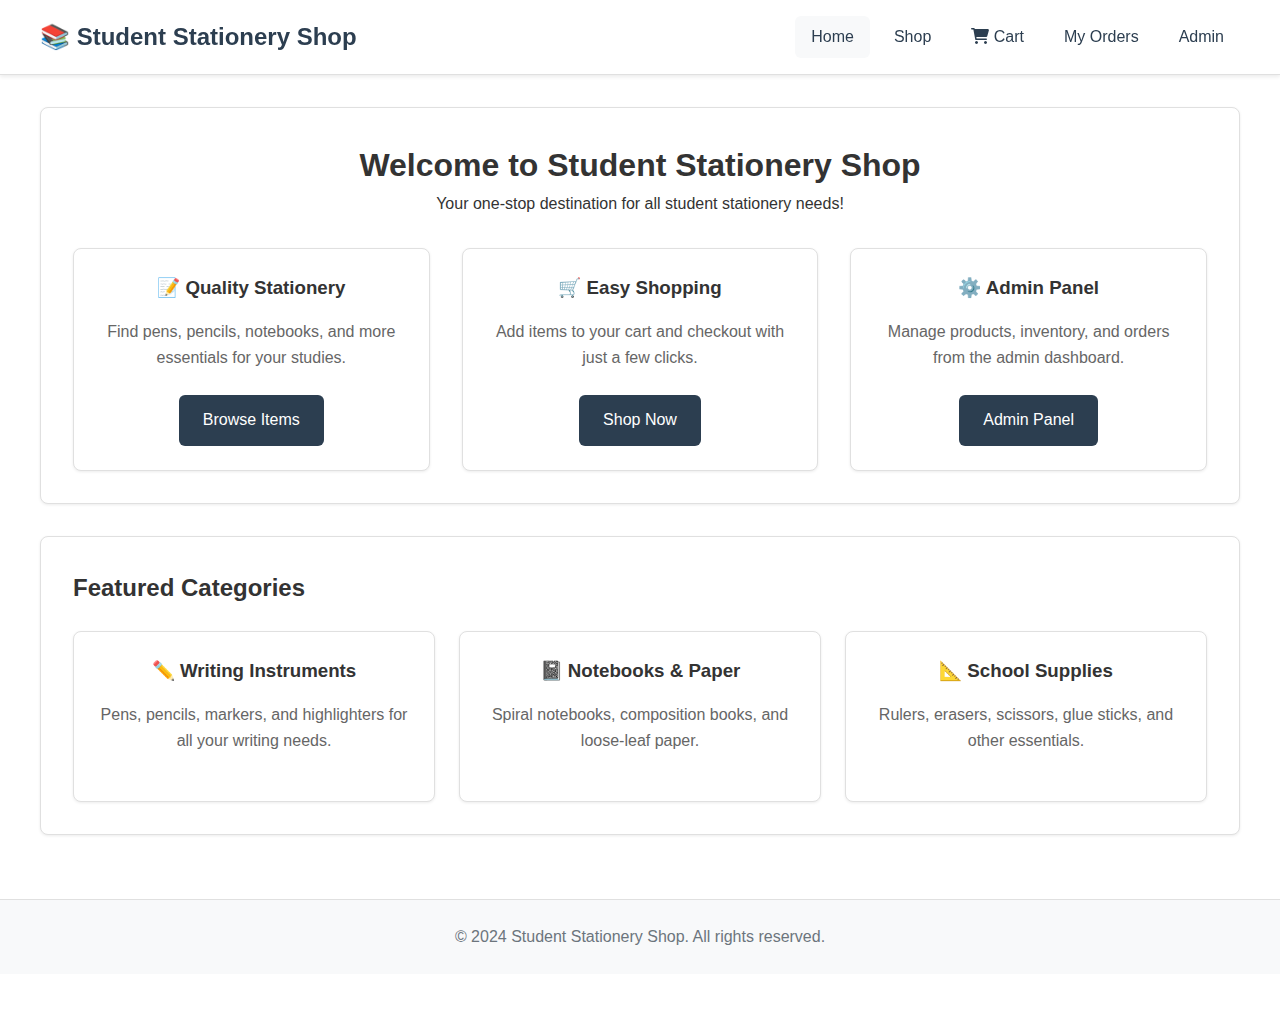
<file: index.html>
<!DOCTYPE html>
<html lang="en">
<head>
    <meta charset="UTF-8">
    <meta name="viewport" content="width=device-width, initial-scale=1.0">
    <title>Student Stationery Shop</title>
    <link rel="stylesheet" href="style.css">
    <link rel="stylesheet" href="https://cdnjs.cloudflare.com/ajax/libs/font-awesome/6.0.0/css/all.min.css">
</head>
<body>
    <header>
        <nav class="container">
            <div class="logo">📚 Student Stationery Shop</div>
            <ul class="nav-links">
                <li><a href="index.html" class="active">Home</a></li>
                <li><a href="shop.html">Shop</a></li>
                <li><a href="cart.html" class="cart-link">
                    <i class="fas fa-shopping-cart"></i> Cart
                    <span class="cart-badge" id="cartBadge">0</span>
                </a></li>
                <li><a href="orders.html">My Orders</a></li>
                <li><a href="admin.html">Admin</a></li>
            </ul>
        </nav>
    </header>

    <main>
        <div class="container">
            <div class="card text-center">
                <h1>Welcome to Student Stationery Shop</h1>
                <p>Your one-stop destination for all student stationery needs!</p>
                
                <div class="dashboard-grid mt-2">
                    <div class="dashboard-card">
                        <h3>📝 Quality Stationery</h3>
                        <p>Find pens, pencils, notebooks, and more essentials for your studies.</p>
                        <a href="shop.html" class="btn">Browse Items</a>
                    </div>
                    
                    <div class="dashboard-card">
                        <h3>🛒 Easy Shopping</h3>
                        <p>Add items to your cart and checkout with just a few clicks.</p>
                        <a href="shop.html" class="btn">Shop Now</a>
                    </div>
                    
                    <div class="dashboard-card">
                        <h3>⚙️ Admin Panel</h3>
                        <p>Manage products, inventory, and orders from the admin dashboard.</p>
                        <a href="admin.html" class="btn">Admin Panel</a>
                    </div>
                </div>
            </div>

            <div class="card">
                <h2>Featured Categories</h2>
                <div class="items-grid">
                    <div class="item-card">
                        <h3>✏️ Writing Instruments</h3>
                        <p>Pens, pencils, markers, and highlighters for all your writing needs.</p>
                    </div>
                    
                    <div class="item-card">
                        <h3>📓 Notebooks & Paper</h3>
                        <p>Spiral notebooks, composition books, and loose-leaf paper.</p>
                    </div>
                    
                    <div class="item-card">
                        <h3>📐 School Supplies</h3>
                        <p>Rulers, erasers, scissors, glue sticks, and other essentials.</p>
                    </div>
                </div>
            </div>
        </div>
    </main>

    <footer>
        <div class="container">
            <p>&copy; 2024 Student Stationery Shop. All rights reserved.</p>
        </div>
    </footer>

</body>
</html>
</file>
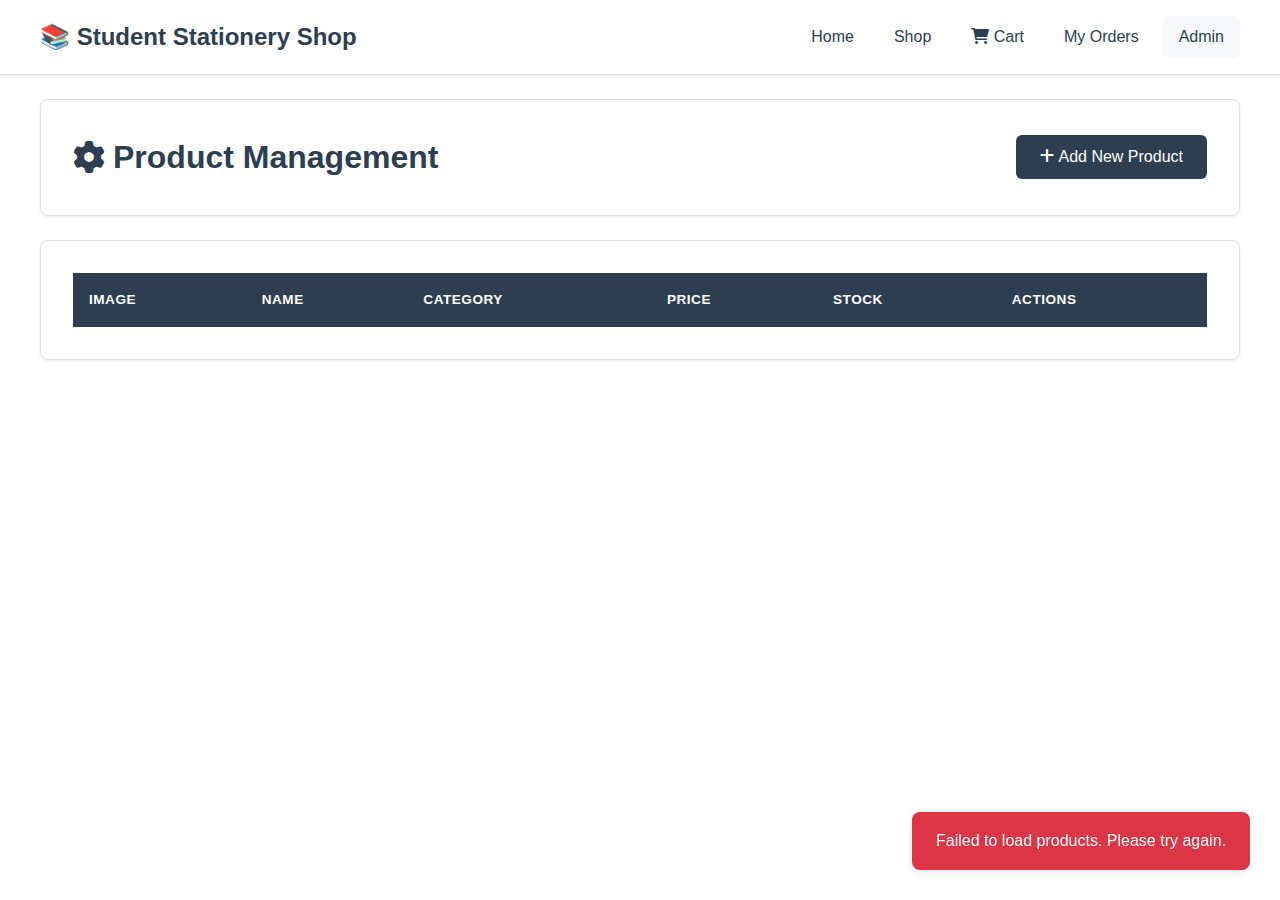
<file: admin.html>
<!DOCTYPE html>
<html lang="en">
<head>
    <meta charset="UTF-8">
    <meta name="viewport" content="width=device-width, initial-scale=1.0">
    <title>Admin - Product Management</title>
    <link rel="stylesheet" href="style.css">
    <link rel="stylesheet" href="https://cdnjs.cloudflare.com/ajax/libs/font-awesome/6.0.0/css/all.min.css">
</head>
<body>
    <header>
        <nav class="container">
            <div class="logo">📚 Student Stationery Shop</div>
            <ul class="nav-links">
                <li><a href="index.html">Home</a></li>
                <li><a href="shop.html">Shop</a></li>
                <li><a href="cart.html" class="cart-link">
                    <i class="fas fa-shopping-cart"></i> Cart
                    <span class="cart-badge" id="cartBadge">0</span>
                </a></li>
                <li><a href="orders.html">My Orders</a></li>
                <li><a href="admin.html" class="active">Admin</a></li>
            </ul>
        </nav>
    </header>

    <main>
        <div class="container">
            <div class="admin-header">
                <h1><i class="fas fa-cog"></i> Product Management</h1>
                <button id="addProductBtn" class="btn btn-primary">
                    <i class="fas fa-plus"></i> Add New Product
                </button>
            </div>

            <div id="loading" class="loading">
                <div class="spinner"></div>
                <p>Loading products...</p>
            </div>

            <div class="admin-content">
                <div class="products-table-container">
                    <table class="products-table" id="productsTable">
                        <thead>
                            <tr>
                                <th>Image</th>
                                <th>Name</th>
                                <th>Category</th>
                                <th>Price</th>
                                <th>Stock</th>
                                <th>Actions</th>
                            </tr>
                        </thead>
                        <tbody id="productsTableBody">
                            <!-- Products will be loaded here -->
                        </tbody>
                    </table>
                </div>
            </div>
        </div>
    </main>

    <!-- Add/Edit Product Modal -->
    <div id="productFormModal" class="modal">
        <div class="modal-content modal-form">
            <span class="close">&times;</span>
            <h2 id="modalTitle">Add New Product</h2>
            <form id="productForm">
                <input type="hidden" id="productId">
                
                <div class="form-group">
                    <label for="productName">Product Name *</label>
                    <input type="text" id="productName" required>
                </div>

                <div class="form-group">
                    <label for="productDescription">Description</label>
                    <textarea id="productDescription" rows="4"></textarea>
                </div>

                <div class="form-row">
                    <div class="form-group">
                        <label for="productPrice">Price *</label>
                        <input type="number" id="productPrice" step="0.01" min="0" required>
                    </div>

                    <div class="form-group">
                        <label for="productStock">Stock *</label>
                        <input type="number" id="productStock" min="0" required>
                    </div>
                </div>

                <div class="form-group">
                    <label for="productCategory">Category</label>
                    <select id="productCategory">
                        <option value="">Select a category</option>
                        <option value="Writing Instruments">Writing Instruments</option>
                        <option value="Notebooks">Notebooks</option>
                        <option value="School Supplies">School Supplies</option>
                        <option value="Art Supplies">Art Supplies</option>
                    </select>
                </div>

                <div class="form-group">
                    <label for="productImage">Image URL</label>
                    <input type="url" id="productImage" placeholder="https://example.com/image.jpg">
                </div>

                <div class="form-actions">
                    <button type="button" id="cancelBtn" class="btn btn-secondary">Cancel</button>
                    <button type="submit" class="btn btn-primary">
                        <i class="fas fa-save"></i> Save Product
                    </button>
                </div>
            </form>
        </div>
    </div>

    <!-- Delete Confirmation Modal -->
    <div id="deleteModal" class="modal">
        <div class="modal-content modal-small">
            <h3><i class="fas fa-exclamation-triangle"></i> Confirm Delete</h3>
            <p>Are you sure you want to delete this product?</p>
            <div class="form-actions">
                <button id="cancelDeleteBtn" class="btn btn-secondary">Cancel</button>
                <button id="confirmDeleteBtn" class="btn btn-danger">
                    <i class="fas fa-trash"></i> Delete
                </button>
            </div>
        </div>
    </div>

    <!-- Toast Notification -->
    <div id="toast" class="toast"></div>

    <script src="admin.js"></script>
</body>
</html>
</file>
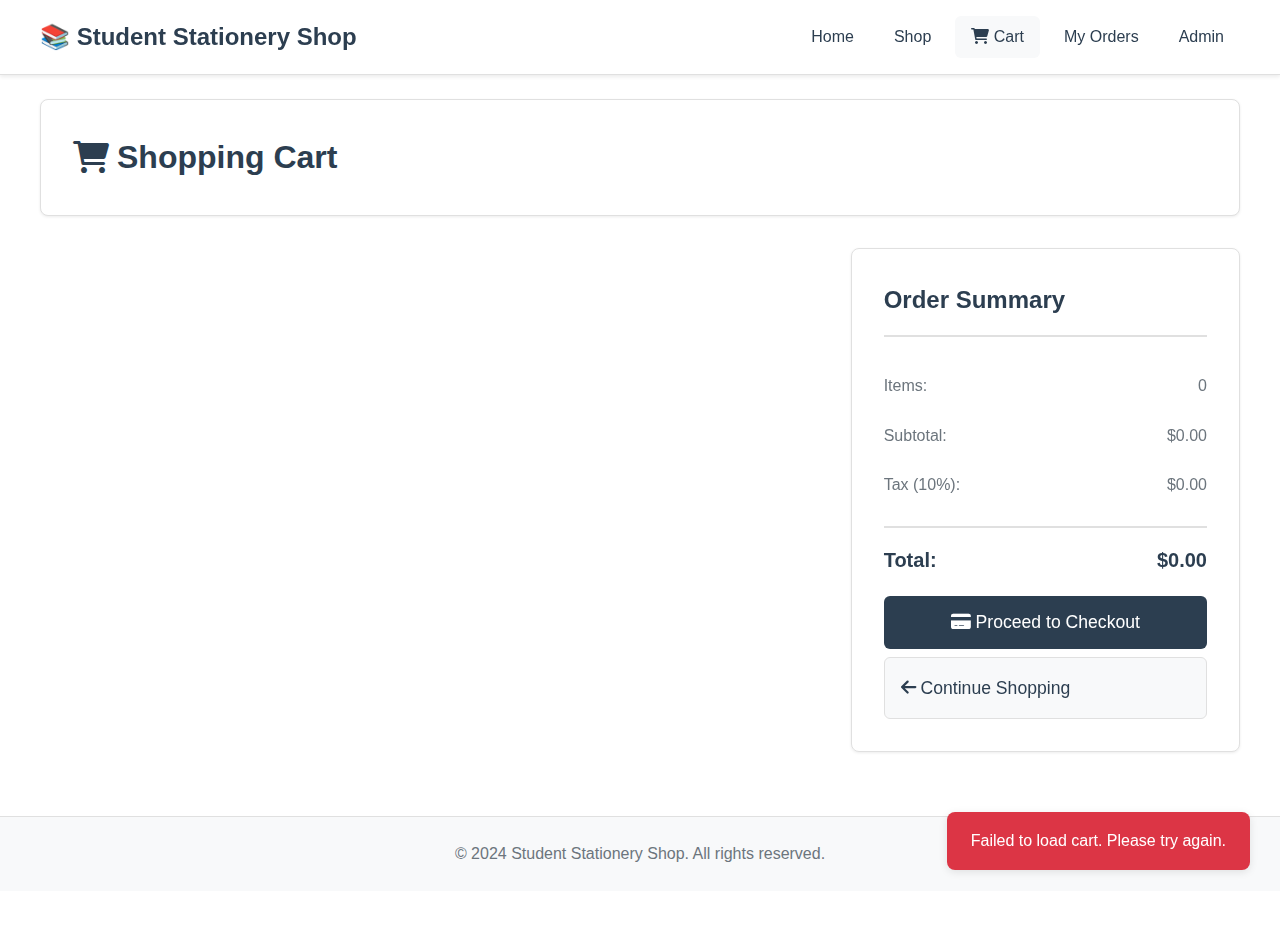
<file: cart.html>
<!DOCTYPE html>
<html lang="en">
<head>
    <meta charset="UTF-8">
    <meta name="viewport" content="width=device-width, initial-scale=1.0">
    <title>Shopping Cart - Student Stationery</title>
    <link rel="stylesheet" href="style.css">
    <link rel="stylesheet" href="https://cdnjs.cloudflare.com/ajax/libs/font-awesome/6.0.0/css/all.min.css">
</head>
<body>
    <header>
        <nav class="container">
            <div class="logo">📚 Student Stationery Shop</div>
            <ul class="nav-links">
                <li><a href="index.html">Home</a></li>
                <li><a href="shop.html">Shop</a></li>
                <li><a href="cart.html" class="active cart-link">
                    <i class="fas fa-shopping-cart"></i> Cart
                    <span class="cart-badge" id="cartBadge">0</span>
                </a></li>
                <li><a href="orders.html">My Orders</a></li>
                <li><a href="admin.html">Admin</a></li>
            </ul>
        </nav>
    </header>

    <main>
        <div class="container">
            <div class="cart-header">
                <h1><i class="fas fa-shopping-cart"></i> Shopping Cart</h1>
            </div>

            <div id="loading" class="loading">
                <div class="spinner"></div>
                <p>Loading cart...</p>
            </div>

            <div class="cart-content">
                <div class="cart-items" id="cartItems">
                    <!-- Cart items will be loaded here -->
                </div>

                <div class="cart-summary">
                    <h2>Order Summary</h2>
                    <div class="summary-row">
                        <span>Items:</span>
                        <span id="itemCount">0</span>
                    </div>
                    <div class="summary-row">
                        <span>Subtotal:</span>
                        <span id="subtotal">$0.00</span>
                    </div>
                    <div class="summary-row">
                        <span>Tax (10%):</span>
                        <span id="tax">$0.00</span>
                    </div>
                    <div class="summary-row total">
                        <span>Total:</span>
                        <span id="total">$0.00</span>
                    </div>
                    <button id="checkoutBtn" class="btn btn-primary btn-large">
                        <i class="fas fa-credit-card"></i> Proceed to Checkout
                    </button>
                    <a href="shop.html" class="btn btn-secondary btn-large">
                        <i class="fas fa-arrow-left"></i> Continue Shopping
                    </a>
                </div>
            </div>

            <div id="emptyCart" class="empty-state" style="display: none;">
                <i class="fas fa-shopping-cart"></i>
                <h2>Your Cart is Empty</h2>
                <p>Add some products to your cart to get started!</p>
                <a href="shop.html" class="btn btn-primary">
                    <i class="fas fa-shopping-bag"></i> Browse Products
                </a>
            </div>
        </div>
    </main>

    <footer>
        <div class="container">
            <p>&copy; 2024 Student Stationery Shop. All rights reserved.</p>
        </div>
    </footer>

    <!-- Toast Notification -->
    <div id="toast" class="toast"></div>

    <script src="cart.js"></script>
</body>
</html>
</file>
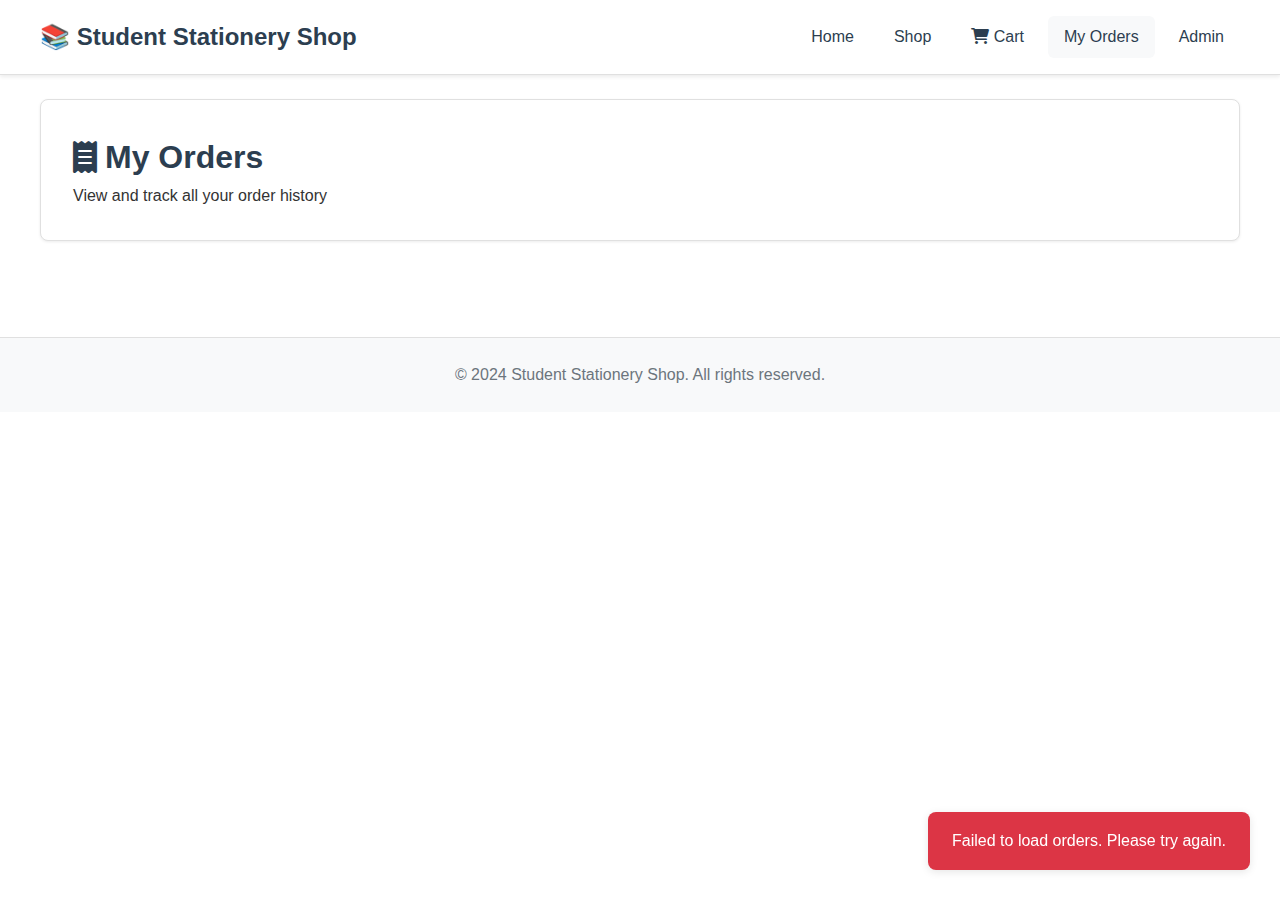
<file: orders.html>
<!DOCTYPE html>
<html lang="en">
<head>
    <meta charset="UTF-8">
    <meta name="viewport" content="width=device-width, initial-scale=1.0">
    <title>My Orders - Student Stationery</title>
    <link rel="stylesheet" href="style.css">
    <link rel="stylesheet" href="https://cdnjs.cloudflare.com/ajax/libs/font-awesome/6.0.0/css/all.min.css">
</head>
<body>
    <header>
        <nav class="container">
            <div class="logo">📚 Student Stationery Shop</div>
            <ul class="nav-links">
                <li><a href="index.html">Home</a></li>
                <li><a href="shop.html">Shop</a></li>
                <li><a href="cart.html" class="cart-link">
                    <i class="fas fa-shopping-cart"></i> Cart
                    <span class="cart-badge" id="cartBadge">0</span>
                </a></li>
                <li><a href="orders.html" class="active">My Orders</a></li>
                <li><a href="admin.html">Admin</a></li>
            </ul>
        </nav>
    </header>

    <main>
        <div class="container">
            <div class="orders-header">
                <h1><i class="fas fa-receipt"></i> My Orders</h1>
                <p>View and track all your order history</p>
            </div>

            <div id="loading" class="loading">
                <div class="spinner"></div>
                <p>Loading orders...</p>
            </div>

            <div class="orders-list" id="ordersList">
                <!-- Orders will be loaded here -->
            </div>

            <div id="emptyState" class="empty-state" style="display: none;">
                <i class="fas fa-shopping-bag"></i>
                <h2>No Orders Yet</h2>
                <p>You haven't placed any orders. Start shopping to see your order history here!</p>
                <a href="shop.html" class="btn btn-primary">
                    <i class="fas fa-shopping-bag"></i> Start Shopping
                </a>
            </div>
        </div>
    </main>

    <footer>
        <div class="container">
            <p>&copy; 2024 Student Stationery Shop. All rights reserved.</p>
        </div>
    </footer>

    <!-- Order Detail Modal -->
    <div id="orderDetailModal" class="modal">
        <div class="modal-content modal-large">
            <span class="close">&times;</span>
            <div id="orderDetailBody"></div>
        </div>
    </div>

    <!-- Toast Notification -->
    <div id="toast" class="toast"></div>

    <script src="orders.js"></script>
</body>
</html>
</file>
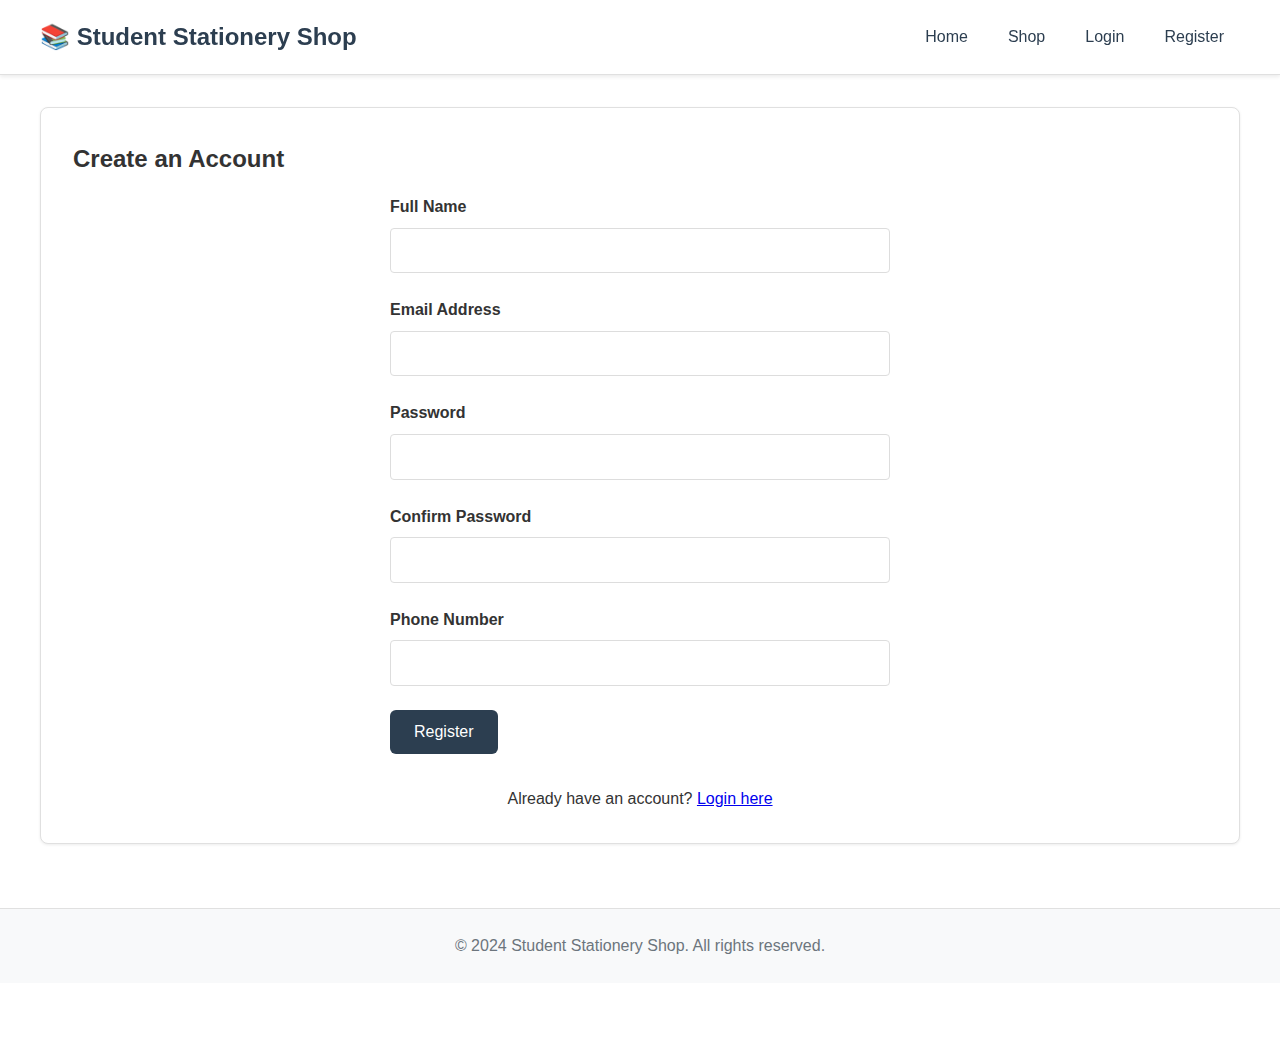
<file: register.html>
<!DOCTYPE html>
<html lang="en">
<head>
    <meta charset="UTF-8">
    <meta name="viewport" content="width=device-width, initial-scale=1.0">
    <title>Register - Student Stationery Shop</title>
    <link rel="stylesheet" href="style.css">
</head>
<body>
    <header>
        <nav class="container">
            <div class="logo">📚 Student Stationery Shop</div>
            <ul class="nav-links">
                <li><a href="index.html">Home</a></li>
                <li><a href="shop.html">Shop</a></li>
                <li><a href="login.html">Login</a></li>
                <li><a href="register.html">Register</a></li>
            </ul>
        </nav>
    </header>

    <main>
        <div class="container">
            <div class="card">
                <h2>Create an Account</h2>
                <form id="registrationForm" class="form">
                    <!-- Inline message area for success / error messages -->
                    <div id="formMessage" aria-live="polite" style="margin-bottom:1rem"></div>
                    <div class="form-group">
                        <label for="fullName">Full Name</label>
                        <input type="text" id="fullName" name="fullName" required>
                    </div>
                    
                    <div class="form-group">
                        <label for="email">Email Address</label>
                        <input type="email" id="email" name="email" required>
                    </div>
                    
                    <div class="form-group">
                        <label for="password">Password</label>
                        <input type="password" id="password" name="password" required>
                    </div>
                    
                    <div class="form-group">
                        <label for="confirmPassword">Confirm Password</label>
                        <input type="password" id="confirmPassword" name="confirmPassword" required>
                    </div>
                    
                    <div class="form-group">
                        <label for="phone">Phone Number</label>
                        <input type="tel" id="phone" name="phone">
                    </div>

                    <button type="submit" class="btn btn-primary">Register</button>
                </form>
                <p class="text-center mt-2">
                    Already have an account? <a href="login.html">Login here</a>
                </p>
            </div>
        </div>
    </main>

    <footer>
        <div class="container">
            <p>&copy; 2024 Student Stationery Shop. All rights reserved.</p>
        </div>
    </footer>

    <script src="register.js"></script>
</body>
</html>
</file>
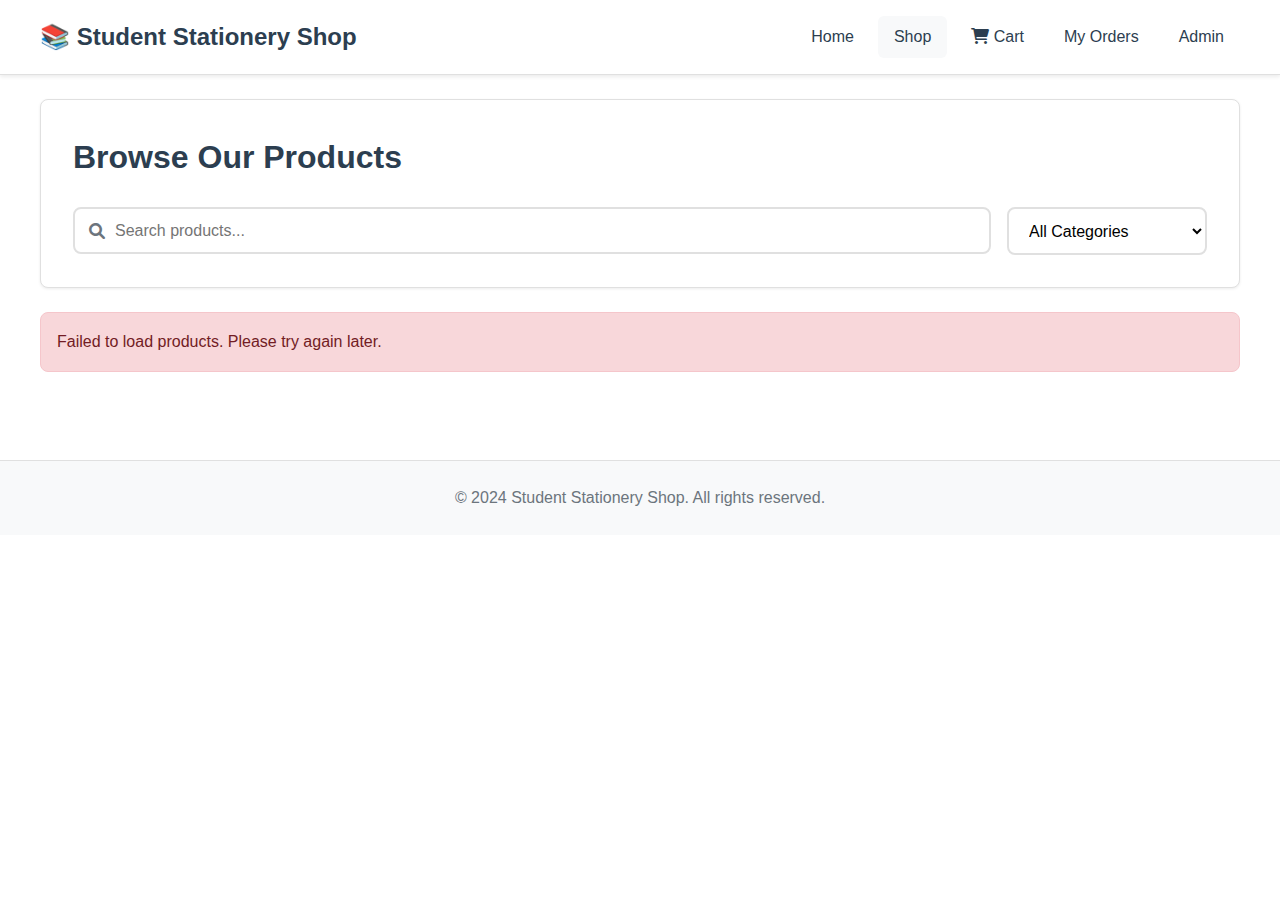
<file: shop.html>
<!DOCTYPE html>
<html lang="en">
<head>
    <meta charset="UTF-8">
    <meta name="viewport" content="width=device-width, initial-scale=1.0">
    <title>Shop - Student Stationery</title>
    <link rel="stylesheet" href="style.css">
    <link rel="stylesheet" href="https://cdnjs.cloudflare.com/ajax/libs/font-awesome/6.0.0/css/all.min.css">
</head>
<body>
    <header>
        <nav class="container">
            <div class="logo">📚 Student Stationery Shop</div>
            <ul class="nav-links">
                <li><a href="index.html">Home</a></li>
                <li><a href="shop.html" class="active">Shop</a></li>
                <li><a href="cart.html" class="cart-link">
                    <i class="fas fa-shopping-cart"></i> Cart
                    <span class="cart-badge" id="cartBadge">0</span>
                </a></li>
                <li><a href="orders.html">My Orders</a></li>
                <li><a href="admin.html">Admin</a></li>
            </ul>
        </nav>
    </header>

    <main>
        <div class="container">
            <div class="shop-header">
                <h1>Browse Our Products</h1>
                <div class="shop-controls">
                    <div class="search-box">
                        <i class="fas fa-search"></i>
                        <input type="text" id="searchInput" placeholder="Search products...">
                    </div>
                    <select id="categoryFilter" class="category-filter">
                        <option value="">All Categories</option>
                        <option value="Writing Instruments">Writing Instruments</option>
                        <option value="Notebooks">Notebooks</option>
                        <option value="School Supplies">School Supplies</option>
                        <option value="Art Supplies">Art Supplies</option>
                    </select>
                </div>
            </div>

            <div id="loading" class="loading">
                <div class="spinner"></div>
                <p>Loading products...</p>
            </div>

            <div id="errorMessage" class="error-message" style="display: none;"></div>

            <div id="productsGrid" class="products-grid"></div>

            <div id="emptyState" class="empty-state" style="display: none;">
                <i class="fas fa-box-open"></i>
                <h2>No Products Found</h2>
                <p>Try adjusting your search or filter criteria</p>
            </div>
        </div>
    </main>

    <footer>
        <div class="container">
            <p>&copy; 2024 Student Stationery Shop. All rights reserved.</p>
        </div>
    </footer>

    <!-- Product Modal -->
    <div id="productModal" class="modal">
        <div class="modal-content">
            <span class="close">&times;</span>
            <div id="modalBody"></div>
        </div>
    </div>

    <!-- Toast Notification -->
    <div id="toast" class="toast"></div>

    <script src="shop.js"></script>
</body>
</html>
</file>
<file: style.css>
/* General Styles */
* {
    margin: 0;
    padding: 0;
    box-sizing: border-box;
}

body {
    font-family: 'Segoe UI', Tahoma, Geneva, Verdana, sans-serif;
    line-height: 1.6;
    background: #ffffff;
    min-height: 100vh;
    padding-bottom: 60px;
    color: #333;
}

:root {
    --primary-color: #2c3e50;
    --primary-dark: #1a252f;
    --secondary-color: #6c757d;
    --danger-color: #dc3545;
    --warning-color: #ffc107;
    --info-color: #17a2b8;
    --light-gray: #f8f9fa;
    --border-color: #e0e0e0;
    --shadow: 0 1px 3px rgba(0, 0, 0, 0.08);
    --shadow-lg: 0 2px 8px rgba(0, 0, 0, 0.1);
}

.container {
    max-width: 100%;
    margin: 0 auto;
    padding: 0 40px;
}

/* Header Styles */
header {
    background: #ffffff;
    color: #2c3e50;
    padding: 1rem 0;
    box-shadow: 0 2px 4px rgba(0, 0, 0, 0.08);
    position: sticky;
    top: 0;
    z-index: 1000;
    border-bottom: 1px solid var(--border-color);
}

nav {
    display: flex;
    justify-content: space-between;
    align-items: center;
}

.logo {
    font-size: 1.5rem;
    font-weight: bold;
    color: #2c3e50;
    transition: transform 0.3s;
}

.logo:hover {
    transform: scale(1.02);
}

.nav-links {
    list-style: none;
    display: flex;
    gap: 0.5rem;
}

.nav-links li {
    position: relative;
}

.nav-links a {
    color: #2c3e50;
    text-decoration: none;
    padding: 0.5rem 1rem;
    border-radius: 6px;
    transition: all 0.3s;
    display: inline-block;
    font-weight: 500;
}

.nav-links a:hover,
.nav-links a.active {
    background-color: #f8f9fa;
    color: #2c3e50;
}

.cart-link {
    position: relative;
}

.cart-badge {
    position: absolute;
    top: -5px;
    right: -5px;
    background-color: #dc3545;
    color: white;
    font-size: 0.75rem;
    padding: 2px 6px;
    border-radius: 50%;
    min-width: 20px;
    text-align: center;
    display: none;
}

/* Card Styles */
.card {
    background-color: #fff;
    border-radius: 8px;
    padding: 2rem;
    margin: 2rem 0;
    box-shadow: var(--shadow);
    border: 1px solid var(--border-color);
    transition: transform 0.2s, box-shadow 0.2s;
}

.card:hover {
    transform: translateY(-2px);
    box-shadow: var(--shadow-lg);
}

.text-center {
    text-align: center;
}

/* Button Styles */
.btn {
    display: inline-block;
    padding: 0.8rem 1.5rem;
    background-color: #2c3e50;
    color: #fff;
    text-decoration: none;
    border-radius: 6px;
    transition: all 0.2s;
    border: none;
    cursor: pointer;
    font-size: 1rem;
    font-weight: 500;
    box-shadow: none;
}

.btn:hover {
    background-color: #1a252f;
    transform: translateY(-1px);
}

.btn:active {
    transform: translateY(0);
}

.btn-primary {
    background: #2c3e50;
}

.btn-primary:hover {
    background: #1a252f;
}

.btn-secondary {
    background-color: #f8f9fa;
    color: #2c3e50;
    border: 1px solid var(--border-color);
}

.btn-secondary:hover {
    background-color: #e9ecef;
    color: #1a252f;
}

.btn-danger {
    background-color: var(--danger-color);
}

.btn-danger:hover {
    background-color: #c82333;
}

.btn-large {
    width: 100%;
    padding: 1rem;
    font-size: 1.1rem;
    margin-top: 0.5rem;
}

.btn-icon {
    background: none;
    border: none;
    cursor: pointer;
    padding: 0.5rem;
    color: #6c757d;
    transition: all 0.3s;
    border-radius: 5px;
}

.btn-icon:hover {
    background-color: var(--light-gray);
}

.btn-edit:hover {
    color: #17a2b8;
}

.btn-delete:hover {
    color: #dc3545;
}

button:disabled {
    opacity: 0.6;
    cursor: not-allowed;
}

/* Grid Layouts */
.dashboard-grid {
    display: grid;
    grid-template-columns: repeat(auto-fit, minmax(280px, 1fr));
    gap: 2rem;
    margin-top: 2rem;
}

.items-grid {
    display: grid;
    grid-template-columns: repeat(auto-fit, minmax(220px, 1fr));
    gap: 1.5rem;
    margin-top: 1.5rem;
}

/* Card Components */
.dashboard-card,
.item-card {
    background-color: #fff;
    border-radius: 8px;
    padding: 1.5rem;
    box-shadow: var(--shadow);
    border: 1px solid var(--border-color);
    text-align: center;
    transition: all 0.2s;
}

.dashboard-card:hover,
.item-card:hover {
    box-shadow: var(--shadow-lg);
    transform: translateY(-2px);
    border-color: #2c3e50;
}

.dashboard-card h3,
.item-card h3 {
    margin-bottom: 1rem;
    color: #333;
}

.dashboard-card p,
.item-card p {
    color: #666;
    margin-bottom: 1.5rem;
}

/* Utility Classes */
.mt-2 {
    margin-top: 2rem;
}

/* Footer Styles */
footer {
    background: #f8f9fa;
    color: #6c757d;
    text-align: center;
    padding: 1.5rem 0;
    margin-top: 4rem;
    border-top: 1px solid var(--border-color);
}

/* Popup Animation Styles */
.popup {
    position: fixed;
    top: 50%;
    left: 50%;
    transform: translate(-50%, -50%);
    background-color: #fff;
    padding: 20px;
    border-radius: 8px;
    box-shadow: 0 4px 15px rgba(0, 0, 0, 0.2);
    z-index: 1000;
    animation: popupAnimation 0.3s ease-out;
    text-align: center;
}

.popup-backdrop {
    position: fixed;
    top: 0;
    left: 0;
    width: 100%;
    height: 100%;
    background-color: rgba(0, 0, 0, 0.5);
    z-index: 999;
    animation: fadeIn 0.3s ease-out;
}

@keyframes popupAnimation {
    0% {
        transform: translate(-50%, -60%);
        opacity: 0;
    }
    100% {
        transform: translate(-50%, -50%);
        opacity: 1;
    }
}

@keyframes fadeIn {
    from {
        opacity: 0;
    }
    to {
        opacity: 1;
    }
}

.popup-button {
    margin-top: 15px;
    padding: 8px 16px;
    background-color: #4CAF50;
    color: white;
    border: none;
    border-radius: 4px;
    cursor: pointer;
    transition: background-color 0.3s;
}

.popup-button:hover {
    background-color: #45a049;
}

/* Form Styles */
.form {
    max-width: 500px;
    margin: 0 auto;
}

.form-group {
    margin-bottom: 1.5rem;
}

.form-group label {
    display: block;
    margin-bottom: 0.5rem;
    color: #333;
    font-weight: bold;
}

.form-group input {
    width: 100%;
    padding: 0.8rem;
    border: 1px solid #ddd;
    border-radius: 4px;
    font-size: 1rem;
}

.form-group input:focus,
.form-group textarea:focus,
.form-group select:focus {
    outline: none;
    border-color: #4CAF50;
    box-shadow: 0 0 0 2px rgba(76, 175, 80, 0.2);
}

.form-group textarea,
.form-group select {
    width: 100%;
    padding: 0.8rem;
    border: 1px solid var(--border-color);
    border-radius: 8px;
    font-size: 1rem;
    font-family: inherit;
}

.form-row {
    display: grid;
    grid-template-columns: 1fr 1fr;
    gap: 1rem;
}

.form-actions {
    display: flex;
    gap: 1rem;
    justify-content: flex-end;
    margin-top: 2rem;
}

/* Shop Page Styles */
.shop-header {
    background: white;
    padding: 2rem;
    border-radius: 8px;
    margin: 1.5rem 0;
    box-shadow: var(--shadow);
    border: 1px solid var(--border-color);
}

.shop-header h1 {
    margin-bottom: 1.5rem;
    color: #2c3e50;
}

.shop-controls {
    display: flex;
    gap: 1rem;
    flex-wrap: wrap;
}

.search-box {
    flex: 1;
    min-width: 250px;
    position: relative;
}

.search-box i {
    position: absolute;
    left: 1rem;
    top: 50%;
    transform: translateY(-50%);
    color: #6c757d;
}

.search-box input {
    width: 100%;
    padding: 0.8rem 1rem 0.8rem 2.5rem;
    border: 2px solid var(--border-color);
    border-radius: 8px;
    font-size: 1rem;
    transition: border-color 0.3s;
}

.search-box input:focus {
    outline: none;
    border-color: var(--primary-color);
}

.category-filter {
    padding: 0.8rem 1rem;
    border: 2px solid var(--border-color);
    border-radius: 8px;
    font-size: 1rem;
    cursor: pointer;
    background: white;
    min-width: 200px;
}

/* Products Grid */
.products-grid {
    display: grid;
    grid-template-columns: repeat(auto-fill, minmax(280px, 1fr));
    gap: 1.5rem;
    margin: 1.5rem 0;
}

.product-card {
    background: white;
    border-radius: 8px;
    overflow: hidden;
    box-shadow: var(--shadow);
    border: 1px solid var(--border-color);
    transition: all 0.2s;
    display: flex;
    flex-direction: column;
}

.product-card:hover {
    transform: translateY(-3px);
    box-shadow: var(--shadow-lg);
    border-color: #2c3e50;
}

.product-image {
    position: relative;
    width: 100%;
    height: 200px;
    overflow: hidden;
    background: var(--light-gray);
}

.product-image img {
    width: 100%;
    height: 100%;
    object-fit: cover;
    transition: transform 0.3s;
}

.product-card:hover .product-image img {
    transform: scale(1.1);
}

.out-of-stock-overlay {
    position: absolute;
    top: 0;
    left: 0;
    right: 0;
    bottom: 0;
    background: rgba(0, 0, 0, 0.7);
    color: white;
    display: flex;
    align-items: center;
    justify-content: center;
    font-weight: bold;
    font-size: 1.2rem;
}

.product-info {
    padding: 1.5rem;
    flex: 1;
    display: flex;
    flex-direction: column;
}

.product-category {
    display: inline-block;
    background: #2c3e50;
    color: white;
    padding: 0.25rem 0.75rem;
    border-radius: 4px;
    font-size: 0.7rem;
    font-weight: 600;
    text-transform: uppercase;
    margin-bottom: 0.75rem;
    width: fit-content;
    letter-spacing: 0.5px;
}

.product-name {
    font-size: 1.25rem;
    margin-bottom: 0.5rem;
    color: #2c3e50;
}

.product-description {
    color: #6c757d;
    font-size: 0.9rem;
    margin-bottom: 1rem;
    flex: 1;
}

.product-footer {
    display: flex;
    justify-content: space-between;
    align-items: center;
    margin-bottom: 1rem;
}

.product-price {
    font-size: 1.5rem;
    font-weight: bold;
    color: #2c3e50;
}

.product-stock {
    font-size: 0.85rem;
    padding: 0.25rem 0.5rem;
    border-radius: 5px;
}

.product-stock.in-stock {
    background: #d4edda;
    color: #155724;
}

.product-stock.out-of-stock {
    background: #f8d7da;
    color: #721c24;
}

.product-actions {
    display: grid;
    grid-template-columns: 1fr 2fr;
    gap: 0.5rem;
}

/* Loading Spinner */
.loading {
    display: flex;
    flex-direction: column;
    align-items: center;
    justify-content: center;
    padding: 3rem;
}

.spinner {
    border: 4px solid var(--light-gray);
    border-top: 4px solid #2c3e50;
    border-radius: 50%;
    width: 50px;
    height: 50px;
    animation: spin 1s linear infinite;
}

@keyframes spin {
    0% { transform: rotate(0deg); }
    100% { transform: rotate(360deg); }
}

/* Empty State */
.empty-state {
    display: flex;
    flex-direction: column;
    align-items: center;
    justify-content: center;
    padding: 4rem 2rem;
    background: white;
    border-radius: 8px;
    box-shadow: var(--shadow);
    border: 1px solid var(--border-color);
}

.empty-state i {
    font-size: 5rem;
    color: var(--border-color);
    margin-bottom: 1rem;
}

.empty-state h2 {
    color: #2c3e50;
    margin-bottom: 0.5rem;
}

.empty-state p {
    color: #6c757d;
    margin-bottom: 1.5rem;
}

/* Modal Styles */
.modal {
    display: none;
    position: fixed;
    z-index: 2000;
    left: 0;
    top: 0;
    width: 100%;
    height: 100%;
    background-color: rgba(0, 0, 0, 0.6);
    backdrop-filter: blur(5px);
    animation: fadeIn 0.3s;
}

.modal-content {
    background-color: white;
    margin: 5% auto;
    padding: 2rem;
    border-radius: 12px;
    max-width: 900px;
    max-height: 80vh;
    overflow-y: auto;
    box-shadow: 0 10px 40px rgba(0, 0, 0, 0.3);
    animation: slideDown 0.3s;
    position: relative;
}

.modal-form {
    max-width: 700px;
}

.modal-small {
    max-width: 450px;
    text-align: center;
}

@keyframes slideDown {
    from {
        transform: translateY(-50px);
        opacity: 0;
    }
    to {
        transform: translateY(0);
        opacity: 1;
    }
}

.close {
    color: #aaa;
    position: absolute;
    right: 1.5rem;
    top: 1.5rem;
    font-size: 2rem;
    font-weight: bold;
    cursor: pointer;
    transition: color 0.3s;
}

.close:hover {
    color: #000;
}

/* Product Detail in Modal */
.product-detail {
    display: grid;
    grid-template-columns: 1fr 1fr;
    gap: 2rem;
}

.product-detail-image img {
    width: 100%;
    border-radius: 8px;
}

.product-price-large {
    font-size: 2rem;
    font-weight: bold;
    color: var(--primary-color);
    margin: 1rem 0;
}

.product-description-full {
    color: #6c757d;
    margin-bottom: 1.5rem;
    line-height: 1.8;
}

.product-stock-info {
    display: flex;
    align-items: center;
    gap: 0.5rem;
    margin-bottom: 1.5rem;
    color: #6c757d;
}

/* Admin Page Styles */
.admin-header {
    display: flex;
    justify-content: space-between;
    align-items: center;
    background: white;
    padding: 2rem;
    border-radius: 8px;
    margin: 1.5rem 0;
    box-shadow: var(--shadow);
    border: 1px solid var(--border-color);
}

.admin-header h1 {
    color: #2c3e50;
    display: flex;
    align-items: center;
    gap: 0.5rem;
}

.admin-content {
    background: white;
    padding: 2rem;
    border-radius: 8px;
    box-shadow: var(--shadow);
    border: 1px solid var(--border-color);
}

/* Products Table */
.products-table-container {
    overflow-x: auto;
}

.products-table {
    width: 100%;
    border-collapse: collapse;
}

.products-table thead {
    background: #2c3e50;
    color: white;
}

.products-table th,
.products-table td {
    padding: 1rem;
    text-align: left;
}

.products-table th {
    font-weight: 600;
    text-transform: uppercase;
    font-size: 0.85rem;
    letter-spacing: 0.5px;
}

.products-table tbody tr {
    border-bottom: 1px solid var(--border-color);
    transition: background-color 0.3s;
}

.products-table tbody tr:hover {
    background-color: var(--light-gray);
}

.table-image {
    width: 60px;
    height: 60px;
    object-fit: cover;
    border-radius: 8px;
}

.product-name-cell {
    font-weight: 600;
    color: #2c3e50;
}

.product-desc-cell {
    font-size: 0.85rem;
    color: #6c757d;
    margin-top: 0.25rem;
}

.price-cell {
    font-weight: bold;
    color: #2c3e50;
}

.stock-badge {
    display: inline-block;
    padding: 0.25rem 0.75rem;
    border-radius: 20px;
    font-weight: 600;
    font-size: 0.85rem;
}

.stock-badge.in-stock {
    background: #d4edda;
    color: #155724;
}

.stock-badge.low-stock {
    background: #fff3cd;
    color: #856404;
}

.stock-badge.out-of-stock {
    background: #f8d7da;
    color: #721c24;
}

.actions-cell {
    display: flex;
    gap: 0.5rem;
}

.empty-table {
    text-align: center;
    padding: 3rem !important;
    color: #6c757d;
}

.empty-table i {
    font-size: 3rem;
    display: block;
    margin-bottom: 1rem;
}

/* Cart Page Styles */
.cart-header {
    background: white;
    padding: 2rem;
    border-radius: 8px;
    margin: 1.5rem 0;
    box-shadow: var(--shadow);
    border: 1px solid var(--border-color);
}

.cart-header h1 {
    color: #2c3e50;
    display: flex;
    align-items: center;
    gap: 0.5rem;
}

.cart-content {
    display: grid;
    grid-template-columns: 2fr 1fr;
    gap: 2rem;
    margin: 2rem 0;
}

.cart-items {
    display: flex;
    flex-direction: column;
    gap: 1.5rem;
}

.cart-item {
    display: grid;
    grid-template-columns: 150px 1fr auto auto auto;
    gap: 1.5rem;
    background: white;
    padding: 1.5rem;
    border-radius: 8px;
    box-shadow: var(--shadow);
    border: 1px solid var(--border-color);
    align-items: center;
}

.cart-item-image img {
    width: 100%;
    height: 150px;
    object-fit: cover;
    border-radius: 8px;
}

.cart-item-details h3 {
    color: #2c3e50;
    margin-bottom: 0.5rem;
}

.item-description {
    color: #6c757d;
    font-size: 0.9rem;
    margin-bottom: 0.5rem;
}

.item-price {
    font-size: 1.1rem;
    font-weight: bold;
    color: #2c3e50;
}

.cart-item-quantity label {
    display: block;
    margin-bottom: 0.5rem;
    font-weight: 600;
    color: #2c3e50;
}

.quantity-controls {
    display: flex;
    align-items: center;
    gap: 0.5rem;
}

.qty-btn {
    background: #2c3e50;
    color: white;
    border: none;
    width: 30px;
    height: 30px;
    border-radius: 4px;
    cursor: pointer;
    display: flex;
    align-items: center;
    justify-content: center;
    transition: background-color 0.2s;
}

.qty-btn:hover:not(:disabled) {
    background: #1a252f;
}

.qty-input {
    width: 60px;
    text-align: center;
    padding: 0.5rem;
    border: 2px solid var(--border-color);
    border-radius: 5px;
    font-weight: bold;
}

.stock-info {
    font-size: 0.8rem;
    color: #6c757d;
    margin-top: 0.25rem;
}

.cart-item-subtotal {
    text-align: right;
}

.subtotal-label {
    font-size: 0.85rem;
    color: #6c757d;
    margin-bottom: 0.25rem;
}

.subtotal-amount {
    font-size: 1.25rem;
    font-weight: bold;
    color: #2c3e50;
}

/* Cart Summary */
.cart-summary {
    background: white;
    padding: 2rem;
    border-radius: 8px;
    box-shadow: var(--shadow);
    border: 1px solid var(--border-color);
    height: fit-content;
    position: sticky;
    top: 100px;
}

.cart-summary h2 {
    color: #2c3e50;
    margin-bottom: 1.5rem;
    padding-bottom: 1rem;
    border-bottom: 2px solid var(--border-color);
}

.summary-row {
    display: flex;
    justify-content: space-between;
    padding: 0.75rem 0;
    color: #6c757d;
}

.summary-row.total {
    border-top: 2px solid var(--border-color);
    margin-top: 1rem;
    padding-top: 1rem;
    font-size: 1.25rem;
    font-weight: bold;
    color: #2c3e50;
}

/* Toast Notification */
.toast {
    position: fixed;
    bottom: 30px;
    right: 30px;
    background: #333;
    color: white;
    padding: 1rem 1.5rem;
    border-radius: 8px;
    box-shadow: var(--shadow-lg);
    transform: translateY(100px);
    opacity: 0;
    transition: all 0.3s;
    z-index: 3000;
    max-width: 350px;
}

.toast.show {
    transform: translateY(0);
    opacity: 1;
}

.toast-success {
    background: #28a745;
}

.toast-error {
    background: #dc3545;
}

.toast-info {
    background: #17a2b8;
}

/* Error Message */
.error-message {
    background: #f8d7da;
    color: #721c24;
    padding: 1rem;
    border-radius: 8px;
    margin: 1rem 0;
    border: 1px solid #f5c6cb;
}

/* Success Popup */
.success-popup {
    position: fixed;
    top: 50%;
    left: 50%;
    transform: translate(-50%, -50%) scale(0.8);
    background: white;
    padding: 3rem 2rem;
    border-radius: 16px;
    box-shadow: 0 20px 60px rgba(0, 0, 0, 0.3);
    z-index: 3000;
    max-width: 550px;
    width: 90%;
    text-align: center;
    opacity: 0;
    transition: all 0.3s ease;
}

.success-popup.show {
    opacity: 1;
    transform: translate(-50%, -50%) scale(1);
}

.popup-backdrop {
    position: fixed;
    top: 0;
    left: 0;
    width: 100%;
    height: 100%;
    background: rgba(0, 0, 0, 0.6);
    backdrop-filter: blur(5px);
    z-index: 2999;
    opacity: 0;
    transition: opacity 0.3s;
}

.popup-backdrop.show {
    opacity: 1;
}

.success-icon {
    font-size: 5rem;
    color: #28a745;
    margin-bottom: 1rem;
    animation: checkAnimation 0.5s ease;
}

@keyframes checkAnimation {
    0% {
        transform: scale(0);
        opacity: 0;
    }
    50% {
        transform: scale(1.2);
    }
    100% {
        transform: scale(1);
        opacity: 1;
    }
}

.success-popup h2 {
    color: #2c3e50;
    margin-bottom: 0.5rem;
}

.success-popup p {
    color: #6c757d;
    margin-bottom: 1.5rem;
}

.order-summary-popup {
    background: var(--light-gray);
    padding: 1.5rem;
    border-radius: 8px;
    margin: 1.5rem 0;
}

.summary-item {
    display: flex;
    justify-content: space-between;
    padding: 0.5rem 0;
    font-size: 1rem;
}

.total-highlight {
    color: #2c3e50;
    font-size: 1.3rem;
}

.popup-actions {
    display: flex;
    gap: 1rem;
    margin-top: 2rem;
}

.popup-actions .btn {
    flex: 1;
}

.close-popup {
    position: absolute;
    top: 1rem;
    right: 1rem;
    background: none;
    border: none;
    font-size: 2rem;
    color: #aaa;
    cursor: pointer;
    transition: color 0.3s;
}

.close-popup:hover {
    color: #000;
}

/* Orders Page Styles */
.orders-header {
    background: white;
    padding: 2rem;
    border-radius: 8px;
    margin: 1.5rem 0;
    box-shadow: var(--shadow);
    border: 1px solid var(--border-color);
}

.orders-header h1 {
    color: #2c3e50;
    display: flex;
    align-items: center;
    gap: 0.5rem;
}

.orders-list {
    display: flex;
    flex-direction: column;
    gap: 1.5rem;
    margin: 2rem 0;
}

.order-card {
    background: white;
    border-radius: 8px;
    padding: 2rem;
    box-shadow: var(--shadow);
    border: 1px solid var(--border-color);
    transition: all 0.2s;
}

.order-card:hover {
    box-shadow: var(--shadow-lg);
    transform: translateY(-2px);
    border-color: #2c3e50;
}

.order-header {
    display: flex;
    justify-content: space-between;
    align-items: center;
    padding-bottom: 1rem;
    border-bottom: 2px solid var(--border-color);
    margin-bottom: 1rem;
}

.order-number {
    font-size: 1.25rem;
    font-weight: bold;
    color: #2c3e50;
}

.order-date {
    color: #6c757d;
    font-size: 0.9rem;
}

.order-status {
    display: inline-block;
    padding: 0.5rem 1rem;
    border-radius: 20px;
    font-weight: 600;
    font-size: 0.85rem;
}

.order-status.completed {
    background: #d4edda;
    color: #155724;
}

.order-items-list {
    margin: 1rem 0;
}

.order-item-row {
    display: grid;
    grid-template-columns: 80px 1fr auto auto;
    gap: 1rem;
    padding: 1rem 0;
    border-bottom: 1px solid var(--light-gray);
    align-items: center;
}

.order-item-row:last-child {
    border-bottom: none;
}

.order-item-image img {
    width: 80px;
    height: 80px;
    object-fit: cover;
    border-radius: 8px;
}

.order-item-details h4 {
    color: #2c3e50;
    margin-bottom: 0.25rem;
}

.order-item-details .item-meta {
    color: #6c757d;
    font-size: 0.9rem;
}

.order-item-price {
    font-weight: bold;
    color: #2c3e50;
}

.order-item-quantity {
    text-align: center;
    color: #6c757d;
}

.order-footer {
    display: flex;
    justify-content: space-between;
    align-items: center;
    margin-top: 1.5rem;
    padding-top: 1.5rem;
    border-top: 2px solid var(--border-color);
}

.order-total {
    display: flex;
    flex-direction: column;
    gap: 0.5rem;
}

.order-total-row {
    display: flex;
    justify-content: space-between;
    gap: 2rem;
}

.order-total-row.grand {
    font-size: 1.25rem;
    font-weight: bold;
    color: #2c3e50;
}

.order-actions {
    display: flex;
    gap: 0.5rem;
}

/* Responsive Design */
/* Order Detail Modal Styles */
.modal-large {
    max-width: 1100px;
}

.order-detail-modal {
    padding: 1rem;
}

.order-detail-header {
    display: flex;
    justify-content: space-between;
    align-items: center;
    margin-bottom: 0.5rem;
}

.order-detail-header h2 {
    color: #2c3e50;
}

.order-detail-date {
    color: #6c757d;
    margin-bottom: 2rem;
}

.order-items-section {
    margin: 2rem 0;
}

.order-items-section h3 {
    color: #2c3e50;
    margin-bottom: 1rem;
    padding-bottom: 0.5rem;
    border-bottom: 2px solid var(--border-color);
}

.order-summary-section {
    background: var(--light-gray);
    padding: 1.5rem;
    border-radius: 8px;
    margin-top: 2rem;
}

/* Extra Large Desktop - Show more products */
@media (min-width: 2560px) {
    .products-grid {
        grid-template-columns: repeat(auto-fill, minmax(240px, 1fr));
    }
    
    .container {
        padding: 0 60px;
    }
}

/* Large Desktop - Show more products */
@media (min-width: 1920px) and (max-width: 2559px) {
    .products-grid {
        grid-template-columns: repeat(auto-fill, minmax(260px, 1fr));
    }
    
    .container {
        padding: 0 50px;
    }
}

/* Desktop - Optimal product display */
@media (min-width: 1200px) and (max-width: 1919px) {
    .products-grid {
        grid-template-columns: repeat(auto-fill, minmax(280px, 1fr));
    }
}

/* Tablet & Mobile */
@media (max-width: 768px) {
    .container {
        padding: 0 20px;
    }
    
    .nav-links {
        flex-direction: column;
        gap: 0.5rem;
    }
    
    .shop-controls {
        flex-direction: column;
    }
    
    .products-grid {
        grid-template-columns: 1fr;
    }
    
    .product-detail {
        grid-template-columns: 1fr;
    }
    
    .cart-content {
        grid-template-columns: 1fr;
    }
    
    .cart-item {
        grid-template-columns: 1fr;
        text-align: center;
    }
    
    .cart-summary {
        position: static;
    }
    
    .admin-header {
        flex-direction: column;
        gap: 1rem;
    }
    
    .form-row {
        grid-template-columns: 1fr;
    }
    
    .order-item-row {
        grid-template-columns: 1fr;
        text-align: center;
    }
    
    .order-footer {
        flex-direction: column;
        gap: 1.5rem;
    }
    
    .popup-actions {
        flex-direction: column;
    }
}
</file>
